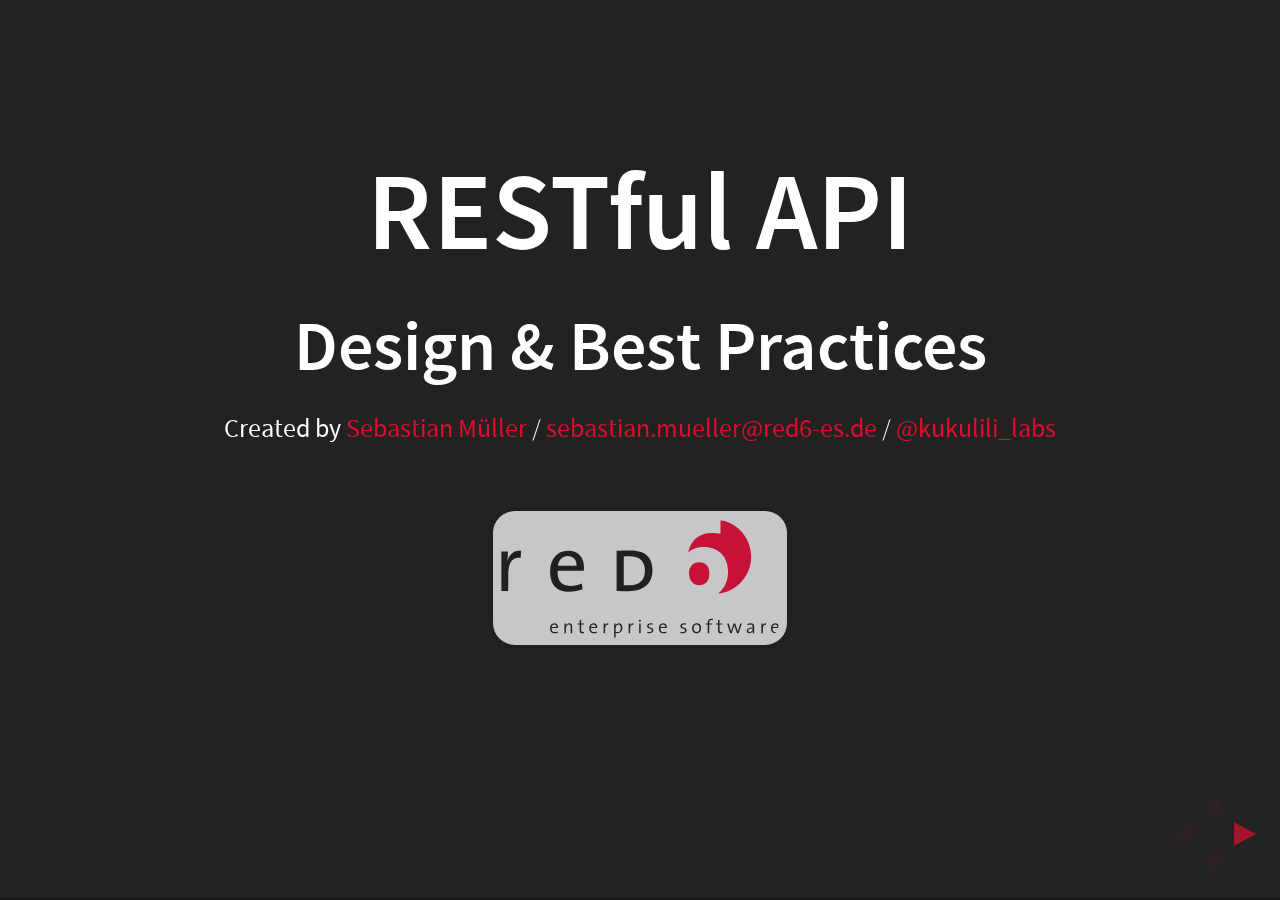
<file: index.html>
<!doctype html>
<html lang="en">

<head>
	<meta charset="utf-8">

	<title>RESTful API - Design & Best Practices</title>

	<meta name="description" content="A framework for easily creating beautiful presentations using HTML">
	<meta name="author" content="Hakim El Hattab">

	<meta name="apple-mobile-web-app-capable" content="yes"/>
	<meta name="apple-mobile-web-app-status-bar-style" content="black-translucent"/>

	<meta name="viewport"
		  content="width=device-width, initial-scale=1.0, maximum-scale=1.0, user-scalable=no, minimal-ui">

	<link rel="stylesheet" href="css/reveal.css">
	<link rel="stylesheet" href="css/theme/black.css" id="theme">

	<!-- Code syntax highlighting -->
	<link rel="stylesheet" href="lib/css/zenburn.css">

	<!-- Printing and PDF exports -->
	<script>
		var link = document.createElement('link');
		link.rel = 'stylesheet';
		link.type = 'text/css';
		link.href = window.location.search.match(/print-pdf/gi) ? 'css/print/pdf.css' : 'css/print/paper.css';
		document.getElementsByTagName('head')[0].appendChild(link);
	</script>

	<!--[if lt IE 9]>
	<script src="lib/js/html5shiv.js"></script>
	<![endif]-->
</head>

<body>

<div class="reveal">

	<!-- Any section element inside of this container is displayed as a slide -->
	<div class="slides">
		<!-- RESTful API -->
		<section>
			<h1>RESTful API</h1>

			<h2>Design & Best Practices</h2>

			<p>
				<small>
					Created by
					<a href="https://www.kukulili-labs.com">Sebastian Müller</a> /
					<a href="mailto:sebastian.mueller@red6-es.de">sebastian.mueller@red6-es.de</a> /
					<a href="https://twitter.com/kukulili_labs">@kukulili_labs</a>
				</small>
			</p>

			<p>
				<a href="http://red6-es.de/" target="_blank">
					<img src="images/red6_logo.svg" width="25%" alt="red6 enterprise software GmbH"
						 style="padding: .1em; border-color: transparent; border-radius: .5em; background-color:
					 rgba(255, 255, 255, 0.75)">
				</a>
			</p>
		</section>

		<!-- What is REST? -->
		<section>
			<section>
				<h1>What is REST?</h1>
			</section>

			<section>
				<h2 style="white-space: nowrap">
					REST<br>==<br>
					<b>RE</b>presentational
					<b>S</b>tate
					<b>T</b>ransfer
				</h2>
			</section>

			<section>
				<h2>The fundamental concept is ...</h2>

				<h1 class="fragment" style="text-transform: uppercase;">The resource</h1>
			</section>

			<section>
				<h2>What is a resource?</h2>

				<p class="fragment">A resource is similar to an object/document instance.</p>
			</section>
		</section>

		<!-- HTTP Methods -->
		<section>
			<section>
				<h1>HTTP Methods</h1>
			</section>

			<section>
				<h2>HTTP verbs</h2>

				<table>
					<thead>
					<tr>
						<th style="white-space: nowrap">HTTP method</th>
						<th>Description</th>
					</tr>
					</thead>
					<tbody>
					<tr>
						<td>GET</td>
						<td>Retrieves a list of resources or a specific resource.</td>
					</tr>
					<tr>
						<td>PUT / PATCH</td>
						<td>Updates a resource</td>
					</tr>
					<tr>
						<td>POST</td>
						<td>Creates a new resources</td>
					</tr>
					<tr>
						<td>DELETE</td>
						<td>Deletes a resource.</td>
					</tr>
					</tbody>
				</table>
			</section>

			<section>
				<h2>Examples</h2>

				<ul style="margin: 0;list-style: none;font-size:.9em;">
					<li><code><b>GET</b> /resources</code> - Retrieves a list of resources</li>
					<li><code><b>GET</b> /resources/{id}</code> - Retrieves a specific resource by ID</li>
					<li><code><b>PUT</b> /resources/{id}</code> - Updates resource by ID</li>
					<li><code><b>PATCH</b> /resources/{id}</code> - Partially updates resource by ID</li>
					<li><code><b>POST</b> /resources</code> - Creates a new resource</li>
					<li><code><b>DELETE</b> /resources/{id}</code> - Deletes resource by ID</li>
				</ul>
			</section>
		</section>

		<!-- Status Codes -->
		<section>
			<section>
				<h1>Status Codes</h1>
			</section>

			<section>
				<h2>The most popular</h2>

				<ul style="margin: 0;list-style: none;font-size:.9em;">
					<li><code><b>200</b></code> OK – [GET]</li>
					<li><code><b>201</b></code> CREATED – [POST/PUT/PATCH]</li>
					<li><code><b>204</b></code> NO CONTENT – [DELETE]</li>
					<li><code><b>400</b></code> INVALID REQUEST – [POST/PUT/PATCH]</li>
					<li><code><b>404</b></code> NOT FOUND – [*]</li>
					<li><code><b>500</b></code> INTERNAL SERVER ERROR – [*]</li>
				</ul>

				<aside class="notes">
					<ul>
						<li>The Consumer requested data from the Server, and the Server found it for them (Idempotent)
						</li>
						<li>The Consumer gave the Server data, and the Server created a resource</li>
						<li>The Consumer asked the Server to delete a Resource, and the Server deleted it</li>
						<li>The Consumer gave bad data to the Server, and the Server did nothing with it (Idempotent)
						</li>
						<li>The Consumer referenced an inexistant Resource or Collection, and the Server did nothing
							(Idempotent)
						</li>
						<li>The Server encountered an error, and the Consumer has no knowledge if the request was
							successful
						</li>
					</ul>
				</aside>
			</section>
		</section>

		<!-- URI design -->
		<section>
			<section>
				<h1>URI design</h1>
			</section>

			<section>
				<h2>Single resource</h2>

				<pre style="font-size: .8em"><code class="http" data-trim>
GET /persons/12345 HTTP/1.1
Host: pdb.hanse
Content-Type: application/json; charset=utf-8

{
  "id": "12345",
  "firstName": "Max",
  "lastName": "Mustermann"
}
				</code></pre>
			</section>

			<section>
				<h2>Single resource with relations</h2>

				<pre style="font-size: .8em"><code class="http" data-trim>
GET /persons/12345/addresses HTTP/1.1
Host: pdb.hanse
Content-Type: application/json; charset=utf-8

[{
  "id": "67890",
  "street": "Siegfried-Wedells-Platz",
  "number": "1",
  "city": "Hamburg",
  "zip": "20354"
}]
				</code></pre>
			</section>

			<section>
				<h2>What about actions?</h2>

				<div class="fragment">
					<p>An example from GitHub's gist API:</p>

					<ul style="margin: 0;list-style: none;font-size:.9em;">
						<li><code><b>PUT</b> /gist/{id}/start</code> - Star a gist</li>
						<li><code><b>DELETE</b> /gist/{id}/star</code> - Unstar a gist</li>
					</ul>
				</div>
			</section>

			<section>
				<h2>What about query parameters?</h2>

				<div class="fragment">
					<p>Query parameters are for like filtiering or sorting.</p>

					<ul style="margin: 0;list-style: none;font-size:.9em;">
						<li><code><b>GET</b> /persons?state=inactive</code> - Retrieves a list of inactive persons</li>
						<li><code><b>GET</b> /persons?sort=-priority</code> -  Retrieves a list of persons in descending order of priority</li>
					</ul>
				</div>
			</section>

			<section>
				<h2>Aliases for common queries</h2>

				<div class="fragment">
					<p>For example, the recently updated persons query could be packaged up as:</p>

					<ul style="margin: 0;list-style: none;font-size:.9em;">
						<li><code><b>GET</b> /persons/recently_updated</code>
					</ul>
				</div>
			</section>
		</section>

		<!-- Content-Types -->
		<section>
			<section>
				<h1>Content-Types</h1>
			</section>

			<section>
				<h2>The main formats</h2>

				<ul>
					<li>JSON Format</li>
					<li>XML Format</li>
				</ul>
			</section>

			<section>
				<h2>Selecting a Representation Format</h2>

				<pre style="font-size: .9em"><code class="nohighlight" data-trim>
					curl https://example.com/resources \
   -H "Accept: application/xml"
				</code></pre>
			</section>
		</section>

		<!-- Versioning -->
		<section>
			<section>
				<h1>Versioning</h1>
			</section>

			<section>
				<h2>Always version your API</h2>

				<p>Use URI and header together.</p>
			</section>

			<section>
				<div>
					<h2>Versioning by URI</h2>

					<pre style="font-size: .9em"><code class="nohighlight" data-trim>
						curl https://example.com/v1/resources
					</code></pre>
				</div>

				<div class="fragment">
					<h2>Versioning by header</h2>

					<pre style="font-size: .9em"><code class="nohighlight" data-trim>
						curl https://example.com/resources \
   -H "Version: v1"
					</code></pre>
				</div>
			</section>

			<section>
				<h2>Combined both together</h2>

				<pre style="font-size: .9em"><code class="nohighlight" data-trim>
					curl https://example.com/v1/resources \
   -H "Version: 2015-06-02"
				</code></pre>

				<p>The URI has a major version and the header has date based sub-versions.</p>
			</section>
		</section>

		<!-- Authentication -->
		<section>
			<section>
				<h1>Authentication</h1>
			</section>

			<section>
				<h2>SSL everywhere - all the time</h2>

				<p>Always use SSL. No exceptions.</p>
			</section>

			<section>
				<h2>A RESTful API should be stateless</h2>

				<h3 class="fragment">This means ...</h3>

				<p class="fragment">
					<b>NO</b> cookies or sessions
				</p>
			</section>

			<section>
				<h2>Possibilities</h2>

				<ul>
					<li>HTTP Basic Auth</li>
					<li>OAuth 2</li>
					<li>Special query parameter (?access_token=xxx)</li>
				</ul>

				<aside class="notes">
					<ul>
						<li>A randomly generated access token that is delivered in the user name field of HTTP Basic
							Auth.</li>
						<li>E.g. to a third party</li>
						<li>A special query parameter access_token can be used</li>
					</ul>
				</aside>
			</section>
		</section>

		<!-- Examples -->
		<section>
			<section>
				<h1>Good examples</h1>
			</section>

			<section>
				<p>
					<a href="https://stripe.com">
						<img src="images/stripe-logo.png" height="27" width="63"
							 style="margin: 0;border: none;vertical-align: middle;background-color: transparent">
					</a> -
					<a href="https://stripe.com/docs/api">stripe.com/docs/api</a>
				</p>

				<p>
					<a href="https://wercker.com">
						<img src="images/wercker-logo.svg" height="27"
							 style="margin: 0;border: none;vertical-align: middle;background-color: transparent">
					</a> -
					<a href="http://devcenter.wercker.com/api/">devcenter.wercker.com/api/</a>
				</p>

				<p>
					<a href="https://github.com">
						<img src="images/github-logo.png" height="34"
							 style="margin: 0;border: none;vertical-align: middle;background-color: transparent">
					</a> -
					<a href="https://developer.github.com/v3/">developer.github.com/v3/</a>
				</p>
			</section>
		</section>

		<section>
			<h1>Questions?</h1>
		</section>

		<section>
			<h1 style="text-transform: uppercase;">Thank you! <b>❤</b></h1>
		</section>

	</div>

</div>

<script src="lib/js/head.min.js"></script>
<script src="js/reveal.js"></script>

<script>

	// Full list of configuration options available at:
	// https://github.com/hakimel/reveal.js#configuration
	Reveal.initialize({
		controls: true,
		progress: true,
		history: true,
		center: true,

		transition: 'convex', // none/fade/slide/convex/concave/zoom

		// Optional reveal.js plugins
		dependencies: [
			{
				src: 'lib/js/classList.js', condition: function () {
				return !document.body.classList;
			}
			},
			{
				src: 'plugin/highlight/highlight.js', async: true, condition: function () {
				return !!document.querySelector('pre code');
			}, callback: function () {
				hljs.initHighlightingOnLoad();
			}
			},
			{src: 'plugin/zoom-js/zoom.js', async: true},
			{src: 'plugin/notes/notes.js', async: true}
		]
	});

</script>

</body>
</html>
</file>
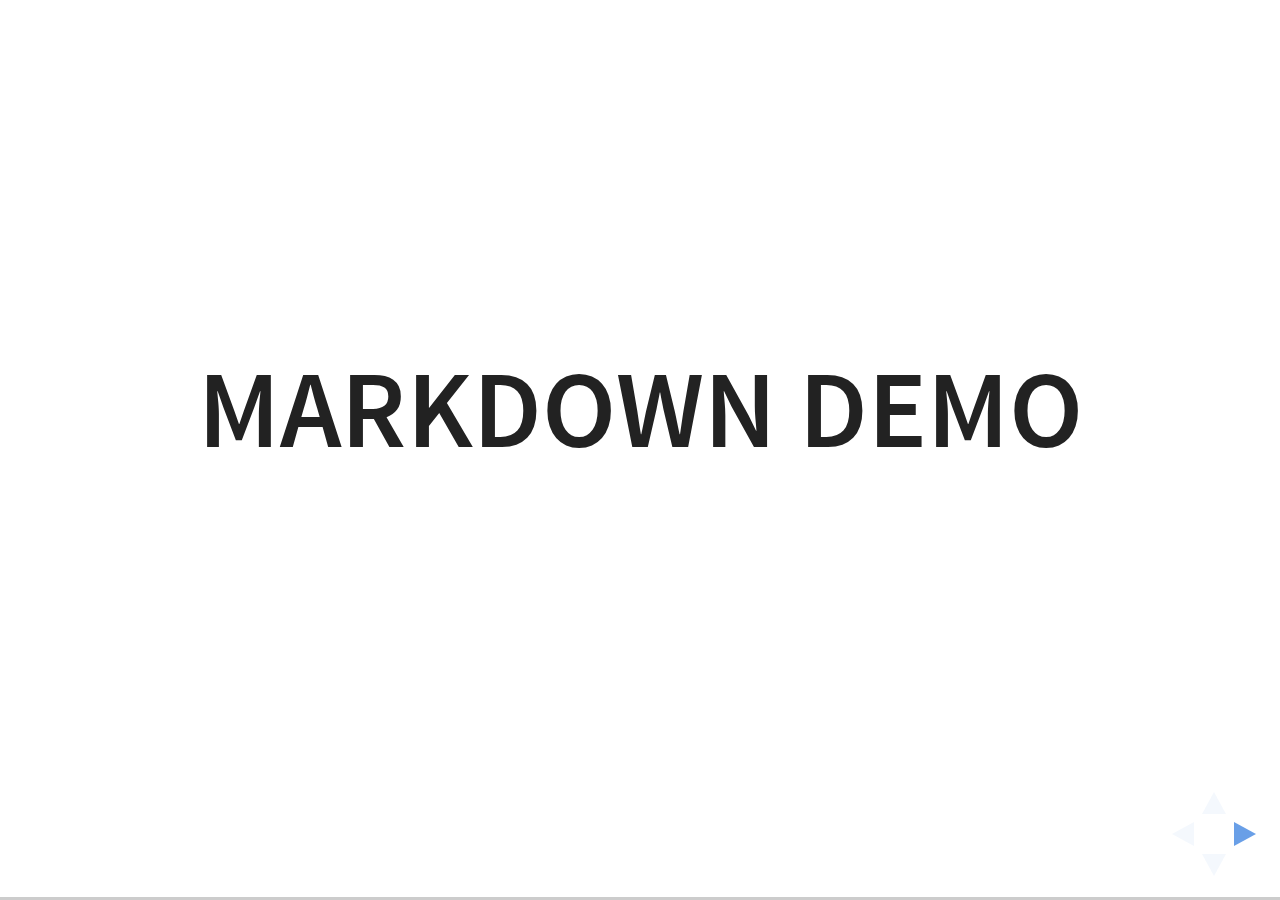
<file: plugin/markdown/example.html>
<!doctype html>
<html lang="en">

	<head>
		<meta charset="utf-8">

		<title>reveal.js - Markdown Demo</title>

		<link rel="stylesheet" href="../../css/reveal.css">
		<link rel="stylesheet" href="../../css/theme/white.css" id="theme">

        <link rel="stylesheet" href="../../lib/css/zenburn.css">
	</head>

	<body>

		<div class="reveal">

			<div class="slides">

                <!-- Use external markdown resource, separate slides by three newlines; vertical slides by two newlines -->
                <section data-markdown="example.md" data-separator="^\n\n\n" data-separator-vertical="^\n\n"></section>

                <!-- Slides are separated by three dashes (quick 'n dirty regular expression) -->
                <section data-markdown data-separator="---">
                    <script type="text/template">
                        ## Demo 1
                        Slide 1
                        ---
                        ## Demo 1
                        Slide 2
                        ---
                        ## Demo 1
                        Slide 3
                    </script>
                </section>

                <!-- Slides are separated by newline + three dashes + newline, vertical slides identical but two dashes -->
                <section data-markdown data-separator="^\n---\n$" data-separator-vertical="^\n--\n$">
                    <script type="text/template">
                        ## Demo 2
                        Slide 1.1

                        --

                        ## Demo 2
                        Slide 1.2

                        ---

                        ## Demo 2
                        Slide 2
                    </script>
                </section>

                <!-- No "extra" slides, since there are no separators defined (so they'll become horizontal rulers) -->
                <section data-markdown>
                    <script type="text/template">
                        A

                        ---

                        B

                        ---

                        C
                    </script>
                </section>

                <!-- Slide attributes -->
                <section data-markdown>
                    <script type="text/template">
                        <!-- .slide: data-background="#000000" -->
                        ## Slide attributes
                    </script>
                </section>

                <!-- Element attributes -->
                <section data-markdown>
                    <script type="text/template">
                        ## Element attributes
                        - Item 1 <!-- .element: class="fragment" data-fragment-index="2" -->
                        - Item 2 <!-- .element: class="fragment" data-fragment-index="1" -->
                    </script>
                </section>

                <!-- Code -->
                <section data-markdown>
                    <script type="text/template">
                        ```php
                        public function foo()
                        {
                            $foo = array(
                                'bar' => 'bar'
                            )
                        }
                        ```
                    </script>
                </section>

            </div>
		</div>

		<script src="../../lib/js/head.min.js"></script>
		<script src="../../js/reveal.js"></script>

		<script>

			Reveal.initialize({
				controls: true,
				progress: true,
				history: true,
				center: true,

				// Optional libraries used to extend on reveal.js
				dependencies: [
					{ src: '../../lib/js/classList.js', condition: function() { return !document.body.classList; } },
					{ src: 'marked.js', condition: function() { return !!document.querySelector( '[data-markdown]' ); } },
                    { src: 'markdown.js', condition: function() { return !!document.querySelector( '[data-markdown]' ); } },
                    { src: '../highlight/highlight.js', async: true, callback: function() { hljs.initHighlightingOnLoad(); } },
					{ src: '../notes/notes.js' }
				]
			});

		</script>

	</body>
</html>
</file>
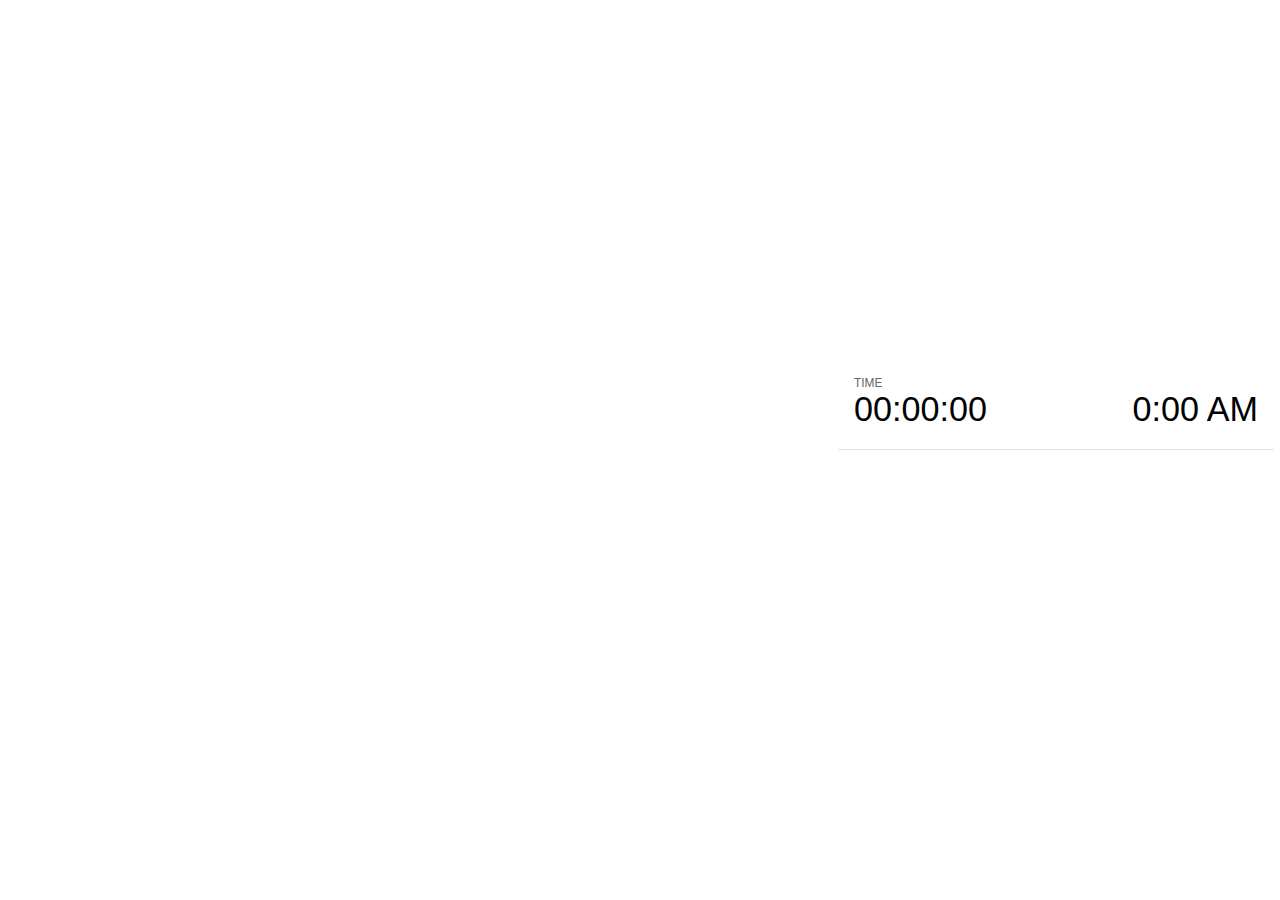
<file: plugin/notes/notes.html>
<!doctype html>
<html lang="en">
	<head>
		<meta charset="utf-8">

		<title>reveal.js - Slide Notes</title>

		<style>
			body {
				font-family: Helvetica;
			}

			#current-slide,
			#upcoming-slide,
			#speaker-controls {
				padding: 6px;
				box-sizing: border-box;
				-moz-box-sizing: border-box;
			}

			#current-slide iframe,
			#upcoming-slide iframe {
				width: 100%;
				height: 100%;
				border: 1px solid #ddd;
			}

			#current-slide .label,
			#upcoming-slide .label {
				position: absolute;
				top: 10px;
				left: 10px;
				font-weight: bold;
				font-size: 14px;
				z-index: 2;
				color: rgba( 255, 255, 255, 0.9 );
			}

			#current-slide {
				position: absolute;
				width: 65%;
				height: 100%;
				top: 0;
				left: 0;
				padding-right: 0;
			}

			#upcoming-slide {
				position: absolute;
				width: 35%;
				height: 40%;
				right: 0;
				top: 0;
			}

			#speaker-controls {
				position: absolute;
				top: 40%;
				right: 0;
				width: 35%;
				height: 60%;
				overflow: auto;

				font-size: 18px;
			}

				.speaker-controls-time.hidden,
				.speaker-controls-notes.hidden {
					display: none;
				}

				.speaker-controls-time .label,
				.speaker-controls-notes .label {
					text-transform: uppercase;
					font-weight: normal;
					font-size: 0.66em;
					color: #666;
					margin: 0;
				}

				.speaker-controls-time {
					border-bottom: 1px solid rgba( 200, 200, 200, 0.5 );
					margin-bottom: 10px;
					padding: 10px 16px;
					padding-bottom: 20px;
					cursor: pointer;
				}

				.speaker-controls-time .reset-button {
					opacity: 0;
					float: right;
					color: #666;
					text-decoration: none;
				}
				.speaker-controls-time:hover .reset-button {
					opacity: 1;
				}

				.speaker-controls-time .timer,
				.speaker-controls-time .clock {
					width: 50%;
					font-size: 1.9em;
				}

				.speaker-controls-time .timer {
					float: left;
				}

				.speaker-controls-time .clock {
					float: right;
					text-align: right;
				}

				.speaker-controls-time span.mute {
					color: #bbb;
				}

				.speaker-controls-notes {
					padding: 10px 16px;
				}

				.speaker-controls-notes .value {
					margin-top: 5px;
					line-height: 1.4;
					font-size: 1.2em;
				}

			.clear {
				clear: both;
			}

			@media screen and (max-width: 1080px) {
				#speaker-controls {
					font-size: 16px;
				}
			}

			@media screen and (max-width: 900px) {
				#speaker-controls {
					font-size: 14px;
				}
			}

			@media screen and (max-width: 800px) {
				#speaker-controls {
					font-size: 12px;
				}
			}

		</style>
	</head>

	<body>

		<div id="current-slide"></div>
		<div id="upcoming-slide"><span class="label">UPCOMING:</span></div>
		<div id="speaker-controls">
			<div class="speaker-controls-time">
				<h4 class="label">Time <span class="reset-button">Click to Reset</span></h4>
				<div class="clock">
					<span class="clock-value">0:00 AM</span>
				</div>
				<div class="timer">
					<span class="hours-value">00</span><span class="minutes-value">:00</span><span class="seconds-value">:00</span>
				</div>
				<div class="clear"></div>
			</div>

			<div class="speaker-controls-notes hidden">
				<h4 class="label">Notes</h4>
				<div class="value"></div>
			</div>
		</div>

		<script src="../../plugin/markdown/marked.js"></script>
		<script>

			(function() {

				var notes,
					notesValue,
					currentState,
					currentSlide,
					upcomingSlide,
					connected = false;

				window.addEventListener( 'message', function( event ) {

					var data = JSON.parse( event.data );

					// Messages sent by the notes plugin inside of the main window
					if( data && data.namespace === 'reveal-notes' ) {
						if( data.type === 'connect' ) {
							handleConnectMessage( data );
						}
						else if( data.type === 'state' ) {
							handleStateMessage( data );
						}
					}
					// Messages sent by the reveal.js inside of the current slide preview
					else if( data && data.namespace === 'reveal' ) {
						if( /ready/.test( data.eventName ) ) {
							// Send a message back to notify that the handshake is complete
							window.opener.postMessage( JSON.stringify({ namespace: 'reveal-notes', type: 'connected'} ), '*' );
						}
						else if( /slidechanged|fragmentshown|fragmenthidden|overviewshown|overviewhidden|paused|resumed/.test( data.eventName ) && currentState !== JSON.stringify( data.state ) ) {
							window.opener.postMessage( JSON.stringify({ method: 'setState', args: [ data.state ]} ), '*' );
						}
					}

				} );

				/**
				 * Called when the main window is trying to establish a
				 * connection.
				 */
				function handleConnectMessage( data ) {

					if( connected === false ) {
						connected = true;

						setupIframes( data );
						setupKeyboard();
						setupNotes();
						setupTimer();
					}

				}

				/**
				 * Called when the main window sends an updated state.
				 */
				function handleStateMessage( data ) {

					// Store the most recently set state to avoid circular loops
					// applying the same state
					currentState = JSON.stringify( data.state );

					// No need for updating the notes in case of fragment changes
					if ( data.notes ) {
						notes.classList.remove( 'hidden' );
						if( data.markdown ) {
							notesValue.innerHTML = marked( data.notes );
						}
						else {
							notesValue.innerHTML = data.notes;
						}
					}
					else {
						notes.classList.add( 'hidden' );
					}

					// Update the note slides
					currentSlide.contentWindow.postMessage( JSON.stringify({ method: 'setState', args: [ data.state ] }), '*' );
					upcomingSlide.contentWindow.postMessage( JSON.stringify({ method: 'setState', args: [ data.state ] }), '*' );
					upcomingSlide.contentWindow.postMessage( JSON.stringify({ method: 'next' }), '*' );

				}

				// Limit to max one state update per X ms
				handleStateMessage = debounce( handleStateMessage, 200 );

				/**
				 * Forward keyboard events to the current slide window.
				 * This enables keyboard events to work even if focus
				 * isn't set on the current slide iframe.
				 */
				function setupKeyboard() {

					document.addEventListener( 'keydown', function( event ) {
						currentSlide.contentWindow.postMessage( JSON.stringify({ method: 'triggerKey', args: [ event.keyCode ] }), '*' );
					} );

				}

				/**
				 * Creates the preview iframes.
				 */
				function setupIframes( data ) {

					var params = [
						'receiver',
						'progress=false',
						'history=false',
						'transition=none',
						'autoSlide=0',
						'backgroundTransition=none'
					].join( '&' );

					var hash = '#/' + data.state.indexh + '/' + data.state.indexv;
					var currentURL = data.url + '?' + params + '&postMessageEvents=true' + hash;
					var upcomingURL = data.url + '?' + params + '&controls=false' + hash;

					currentSlide = document.createElement( 'iframe' );
					currentSlide.setAttribute( 'width', 1280 );
					currentSlide.setAttribute( 'height', 1024 );
					currentSlide.setAttribute( 'src', currentURL );
					document.querySelector( '#current-slide' ).appendChild( currentSlide );

					upcomingSlide = document.createElement( 'iframe' );
					upcomingSlide.setAttribute( 'width', 640 );
					upcomingSlide.setAttribute( 'height', 512 );
					upcomingSlide.setAttribute( 'src', upcomingURL );
					document.querySelector( '#upcoming-slide' ).appendChild( upcomingSlide );

				}

				/**
				 * Setup the notes UI.
				 */
				function setupNotes() {

					notes = document.querySelector( '.speaker-controls-notes' );
					notesValue = document.querySelector( '.speaker-controls-notes .value' );

				}

				/**
				 * Create the timer and clock and start updating them
				 * at an interval.
				 */
				function setupTimer() {

					var start = new Date(),
						timeEl = document.querySelector( '.speaker-controls-time' ),
						clockEl = timeEl.querySelector( '.clock-value' ),
						hoursEl = timeEl.querySelector( '.hours-value' ),
						minutesEl = timeEl.querySelector( '.minutes-value' ),
						secondsEl = timeEl.querySelector( '.seconds-value' );

					function _updateTimer() {

						var diff, hours, minutes, seconds,
							now = new Date();

						diff = now.getTime() - start.getTime();
						hours = Math.floor( diff / ( 1000 * 60 * 60 ) );
						minutes = Math.floor( ( diff / ( 1000 * 60 ) ) % 60 );
						seconds = Math.floor( ( diff / 1000 ) % 60 );

						clockEl.innerHTML = now.toLocaleTimeString( 'en-US', { hour12: true, hour: '2-digit', minute:'2-digit' } );
						hoursEl.innerHTML = zeroPadInteger( hours );
						hoursEl.className = hours > 0 ? '' : 'mute';
						minutesEl.innerHTML = ':' + zeroPadInteger( minutes );
						minutesEl.className = minutes > 0 ? '' : 'mute';
						secondsEl.innerHTML = ':' + zeroPadInteger( seconds );

					}

					// Update once directly
					_updateTimer();

					// Then update every second
					setInterval( _updateTimer, 1000 );

					timeEl.addEventListener( 'click', function() {
						start = new Date();
						_updateTimer();
						return false;
					} );

				}

				function zeroPadInteger( num ) {

					var str = '00' + parseInt( num );
					return str.substring( str.length - 2 );

				}

				/**
				 * Limits the frequency at which a function can be called.
				 */
				function debounce( fn, ms ) {

					var lastTime = 0,
						timeout;

					return function() {

						var args = arguments;
						var context = this;

						clearTimeout( timeout );

						var timeSinceLastCall = Date.now() - lastTime;
						if( timeSinceLastCall > ms ) {
							fn.apply( context, args );
							lastTime = Date.now();
						}
						else {
							timeout = setTimeout( function() {
								fn.apply( context, args );
								lastTime = Date.now();
							}, ms - timeSinceLastCall );
						}

					}

				}

			})();

		</script>
	</body>
</html>
</file>
<file: css/theme/black.css>
@import url(../../lib/font/source-sans-pro/source-sans-pro.css);
/**
 * Black theme for reveal.js. This is the opposite of the 'white' theme.
 *
 * Copyright (C) 2015 Hakim El Hattab, http://hakim.se
 */
section.has-light-background, section.has-light-background h1, section.has-light-background h2, section.has-light-background h3, section.has-light-background h4, section.has-light-background h5, section.has-light-background h6 {
  color: #222; }

/*********************************************
 * GLOBAL STYLES
 *********************************************/
body {
  background: #222;
  background-color: #222; }

.reveal {
  font-family: 'Source Sans Pro', Helvetica, sans-serif;
  font-size: 38px;
  font-weight: normal;
  color: #fff; }

::selection {
  color: #fff;
  background: #bee4fd;
  text-shadow: none; }

.reveal .slides > section, .reveal .slides > section > section {
  line-height: 1.3;
  font-weight: inherit; }

/*********************************************
 * HEADERS
 *********************************************/
.reveal h1, .reveal h2, .reveal h3, .reveal h4, .reveal h5, .reveal h6 {
  margin: 0 0 20px 0;
  color: #fff;
  font-family: 'Source Sans Pro', Helvetica, sans-serif;
  font-weight: 600;
  line-height: 1.2;
  letter-spacing: normal;
  text-shadow: none;
  word-wrap: break-word; }

.reveal h1 {
  font-size: 2.5em; }

.reveal h2 {
  font-size: 1.6em; }

.reveal h3 {
  font-size: 1.3em; }

.reveal h4 {
  font-size: 1em; }

.reveal h1 {
  text-shadow: none; }

/*********************************************
 * OTHER
 *********************************************/
.reveal p {
  margin: 20px 0;
  line-height: 1.3; }

/* Ensure certain elements are never larger than the slide itself */
.reveal img, .reveal video, .reveal iframe {
  max-width: 95%;
  max-height: 95%; }

.reveal strong, .reveal b {
  font-weight: bold; }

.reveal em {
  font-style: italic; }

.reveal ol, .reveal dl, .reveal ul {
  display: inline-block;
  text-align: left;
  margin: 0 0 0 1em; }

.reveal ol {
  list-style-type: decimal; }

.reveal ul {
  list-style-type: disc; }

.reveal ul ul {
  list-style-type: square; }

.reveal ul ul ul {
  list-style-type: circle; }

.reveal ul ul, .reveal ul ol, .reveal ol ol, .reveal ol ul {
  display: block;
  margin-left: 40px; }

.reveal dt {
  font-weight: bold; }

.reveal dd {
  margin-left: 40px; }

.reveal q, .reveal blockquote {
  quotes: none; }

.reveal blockquote {
  display: block;
  position: relative;
  width: 70%;
  margin: 20px auto;
  padding: 5px;
  font-style: italic;
  background: rgba(255, 255, 255, 0.05);
  box-shadow: 0px 0px 2px rgba(0, 0, 0, 0.2); }

.reveal blockquote p:first-child, .reveal blockquote p:last-child {
  display: inline-block; }

.reveal q {
  font-style: italic; }

.reveal pre {
  display: block;
  position: relative;
  width: 90%;
  margin: 20px auto;
  text-align: left;
  font-size: 0.55em;
  font-family: monospace;
  line-height: 1.2em;
  word-wrap: break-word;
  box-shadow: 0px 0px 6px rgba(0, 0, 0, 0.3); }

.reveal code {
  font-family: monospace; }

.reveal pre code {
  display: block;
  padding: 5px;
  overflow: auto;
  max-height: 400px;
  word-wrap: normal;
  background: #3F3F3F;
  color: #DCDCDC; }

.reveal table {
  margin: auto;
  border-collapse: collapse;
  border-spacing: 0; }

.reveal table th {
  font-weight: bold; }

.reveal table th, .reveal table td {
  text-align: left;
  padding: 0.2em 0.5em 0.2em 0.5em;
  border-bottom: 1px solid; }

.reveal table th[align="center"], .reveal table td[align="center"] {
  text-align: center; }

.reveal table th[align="right"], .reveal table td[align="right"] {
  text-align: right; }

.reveal table tr:last-child td {
  border-bottom: none; }

.reveal sup {
  vertical-align: super; }

.reveal sub {
  vertical-align: sub; }

.reveal small {
  display: inline-block;
  font-size: 0.6em;
  line-height: 1.2em;
  vertical-align: top; }

.reveal small * {
  vertical-align: top; }

/*********************************************
 * LINKS
 *********************************************/
.reveal a {
  color: #e10c2e;
  text-decoration: none;
  -webkit-transition: color 0.15s ease;
  -moz-transition: color 0.15s ease;
  transition: color 0.15s ease; }

.reveal a:hover {
  color: #ff2d45;
  text-shadow: none;
  border: none; }

.reveal .roll span:after {
  color: #fff;
  background: #068ee9; }

/*********************************************
 * IMAGES
 *********************************************/
.reveal section img {
  margin: 15px 0px;
  background: rgba(255, 255, 255, 0.12);
  border: 4px solid #fff;
  box-shadow: 0 0 10px rgba(0, 0, 0, 0.15); }

.reveal a img {
  -webkit-transition: all 0.15s linear;
  -moz-transition: all 0.15s linear;
  transition: all 0.15s linear; }

.reveal a:hover img {
  background: rgba(255, 255, 255, 0.2);
  border-color: #e10c2e;
  box-shadow: 0 0 20px rgba(0, 0, 0, 0.55); }

/*********************************************
 * NAVIGATION CONTROLS
 *********************************************/
.reveal .controls div.navigate-left, .reveal .controls div.navigate-left.enabled {
  border-right-color: #e10c2e; }

.reveal .controls div.navigate-right, .reveal .controls div.navigate-right.enabled {
  border-left-color: #e10c2e; }

.reveal .controls div.navigate-up, .reveal .controls div.navigate-up.enabled {
  border-bottom-color: #e10c2e; }

.reveal .controls div.navigate-down, .reveal .controls div.navigate-down.enabled {
  border-top-color: #e10c2e; }

.reveal .controls div.navigate-left.enabled:hover {
  border-right-color: #ff2d45; }

.reveal .controls div.navigate-right.enabled:hover {
  border-left-color: #ff2d45; }

.reveal .controls div.navigate-up.enabled:hover {
  border-bottom-color: #ff2d45; }

.reveal .controls div.navigate-down.enabled:hover {
  border-top-color: #ff2d45; }

/*********************************************
 * PROGRESS BAR
 *********************************************/
.reveal .progress {
  background: rgba(0, 0, 0, 0.2); }

.reveal .progress span {
  background: #e10c2e;
  -webkit-transition: width 800ms cubic-bezier(0.26, 0.86, 0.44, 0.985);
  -moz-transition: width 800ms cubic-bezier(0.26, 0.86, 0.44, 0.985);
  transition: width 800ms cubic-bezier(0.26, 0.86, 0.44, 0.985); }

/*********************************************
 * SLIDE NUMBER
 *********************************************/
.reveal .slide-number {
  color: #e10c2e; }
</file>
<file: lib/css/zenburn.css>
/*

Zenburn style from voldmar.ru (c) Vladimir Epifanov <voldmar@voldmar.ru>
based on dark.css by Ivan Sagalaev

*/

.hljs {
  display: block; padding: 0.5em;
  background: #3F3F3F;
  color: #DCDCDC;
}

.hljs-keyword,
.hljs-tag,
.css .hljs-class,
.css .hljs-id,
.lisp .hljs-title,
.nginx .hljs-title,
.hljs-request,
.hljs-status,
.clojure .hljs-attribute {
  color: #E3CEAB;
}

.django .hljs-template_tag,
.django .hljs-variable,
.django .hljs-filter .hljs-argument {
  color: #DCDCDC;
}

.hljs-number,
.hljs-date {
  color: #8CD0D3;
}

.dos .hljs-envvar,
.dos .hljs-stream,
.hljs-variable,
.apache .hljs-sqbracket {
  color: #EFDCBC;
}

.dos .hljs-flow,
.diff .hljs-change,
.python .exception,
.python .hljs-built_in,
.hljs-literal,
.tex .hljs-special {
  color: #EFEFAF;
}

.diff .hljs-chunk,
.hljs-subst {
  color: #8F8F8F;
}

.dos .hljs-keyword,
.python .hljs-decorator,
.hljs-title,
.haskell .hljs-type,
.diff .hljs-header,
.ruby .hljs-class .hljs-parent,
.apache .hljs-tag,
.nginx .hljs-built_in,
.tex .hljs-command,
.hljs-prompt {
    color: #efef8f;
}

.dos .hljs-winutils,
.ruby .hljs-symbol,
.ruby .hljs-symbol .hljs-string,
.ruby .hljs-string {
  color: #DCA3A3;
}

.diff .hljs-deletion,
.hljs-string,
.hljs-tag .hljs-value,
.hljs-preprocessor,
.hljs-pragma,
.hljs-built_in,
.sql .hljs-aggregate,
.hljs-javadoc,
.smalltalk .hljs-class,
.smalltalk .hljs-localvars,
.smalltalk .hljs-array,
.css .hljs-rules .hljs-value,
.hljs-attr_selector,
.hljs-pseudo,
.apache .hljs-cbracket,
.tex .hljs-formula,
.coffeescript .hljs-attribute {
  color: #CC9393;
}

.hljs-shebang,
.diff .hljs-addition,
.hljs-comment,
.java .hljs-annotation,
.hljs-template_comment,
.hljs-pi,
.hljs-doctype {
  color: #7F9F7F;
}

.coffeescript .javascript,
.javascript .xml,
.tex .hljs-formula,
.xml .javascript,
.xml .vbscript,
.xml .css,
.xml .hljs-cdata {
  opacity: 0.5;
}
</file>
<file: css/theme/white.css>
@import url(../../lib/font/source-sans-pro/source-sans-pro.css);
/**
 * White theme for reveal.js. This is the opposite of the 'black' theme.
 *
 * Copyright (C) 2015 Hakim El Hattab, http://hakim.se
 */
section.has-dark-background, section.has-dark-background h1, section.has-dark-background h2, section.has-dark-background h3, section.has-dark-background h4, section.has-dark-background h5, section.has-dark-background h6 {
  color: #fff; }

/*********************************************
 * GLOBAL STYLES
 *********************************************/
body {
  background: #fff;
  background-color: #fff; }

.reveal {
  font-family: 'Source Sans Pro', Helvetica, sans-serif;
  font-size: 38px;
  font-weight: normal;
  color: #222; }

::selection {
  color: #fff;
  background: #98bdef;
  text-shadow: none; }

.reveal .slides > section, .reveal .slides > section > section {
  line-height: 1.3;
  font-weight: inherit; }

/*********************************************
 * HEADERS
 *********************************************/
.reveal h1, .reveal h2, .reveal h3, .reveal h4, .reveal h5, .reveal h6 {
  margin: 0 0 20px 0;
  color: #222;
  font-family: 'Source Sans Pro', Helvetica, sans-serif;
  font-weight: 600;
  line-height: 1.2;
  letter-spacing: normal;
  text-transform: uppercase;
  text-shadow: none;
  word-wrap: break-word; }

.reveal h1 {
  font-size: 2.5em; }

.reveal h2 {
  font-size: 1.6em; }

.reveal h3 {
  font-size: 1.3em; }

.reveal h4 {
  font-size: 1em; }

.reveal h1 {
  text-shadow: none; }

/*********************************************
 * OTHER
 *********************************************/
.reveal p {
  margin: 20px 0;
  line-height: 1.3; }

/* Ensure certain elements are never larger than the slide itself */
.reveal img, .reveal video, .reveal iframe {
  max-width: 95%;
  max-height: 95%; }

.reveal strong, .reveal b {
  font-weight: bold; }

.reveal em {
  font-style: italic; }

.reveal ol, .reveal dl, .reveal ul {
  display: inline-block;
  text-align: left;
  margin: 0 0 0 1em; }

.reveal ol {
  list-style-type: decimal; }

.reveal ul {
  list-style-type: disc; }

.reveal ul ul {
  list-style-type: square; }

.reveal ul ul ul {
  list-style-type: circle; }

.reveal ul ul, .reveal ul ol, .reveal ol ol, .reveal ol ul {
  display: block;
  margin-left: 40px; }

.reveal dt {
  font-weight: bold; }

.reveal dd {
  margin-left: 40px; }

.reveal q, .reveal blockquote {
  quotes: none; }

.reveal blockquote {
  display: block;
  position: relative;
  width: 70%;
  margin: 20px auto;
  padding: 5px;
  font-style: italic;
  background: rgba(255, 255, 255, 0.05);
  box-shadow: 0px 0px 2px rgba(0, 0, 0, 0.2); }

.reveal blockquote p:first-child, .reveal blockquote p:last-child {
  display: inline-block; }

.reveal q {
  font-style: italic; }

.reveal pre {
  display: block;
  position: relative;
  width: 90%;
  margin: 20px auto;
  text-align: left;
  font-size: 0.55em;
  font-family: monospace;
  line-height: 1.2em;
  word-wrap: break-word;
  box-shadow: 0px 0px 6px rgba(0, 0, 0, 0.3); }

.reveal code {
  font-family: monospace; }

.reveal pre code {
  display: block;
  padding: 5px;
  overflow: auto;
  max-height: 400px;
  word-wrap: normal;
  background: #3F3F3F;
  color: #DCDCDC; }

.reveal table {
  margin: auto;
  border-collapse: collapse;
  border-spacing: 0; }

.reveal table th {
  font-weight: bold; }

.reveal table th, .reveal table td {
  text-align: left;
  padding: 0.2em 0.5em 0.2em 0.5em;
  border-bottom: 1px solid; }

.reveal table th[align="center"], .reveal table td[align="center"] {
  text-align: center; }

.reveal table th[align="right"], .reveal table td[align="right"] {
  text-align: right; }

.reveal table tr:last-child td {
  border-bottom: none; }

.reveal sup {
  vertical-align: super; }

.reveal sub {
  vertical-align: sub; }

.reveal small {
  display: inline-block;
  font-size: 0.6em;
  line-height: 1.2em;
  vertical-align: top; }

.reveal small * {
  vertical-align: top; }

/*********************************************
 * LINKS
 *********************************************/
.reveal a {
  color: #2a76dd;
  text-decoration: none;
  -webkit-transition: color 0.15s ease;
  -moz-transition: color 0.15s ease;
  transition: color 0.15s ease; }

.reveal a:hover {
  color: #6ca2e8;
  text-shadow: none;
  border: none; }

.reveal .roll span:after {
  color: #fff;
  background: #1a54a1; }

/*********************************************
 * IMAGES
 *********************************************/
.reveal section img {
  margin: 15px 0px;
  background: rgba(255, 255, 255, 0.12);
  border: 4px solid #222;
  box-shadow: 0 0 10px rgba(0, 0, 0, 0.15); }

.reveal a img {
  -webkit-transition: all 0.15s linear;
  -moz-transition: all 0.15s linear;
  transition: all 0.15s linear; }

.reveal a:hover img {
  background: rgba(255, 255, 255, 0.2);
  border-color: #2a76dd;
  box-shadow: 0 0 20px rgba(0, 0, 0, 0.55); }

/*********************************************
 * NAVIGATION CONTROLS
 *********************************************/
.reveal .controls div.navigate-left, .reveal .controls div.navigate-left.enabled {
  border-right-color: #2a76dd; }

.reveal .controls div.navigate-right, .reveal .controls div.navigate-right.enabled {
  border-left-color: #2a76dd; }

.reveal .controls div.navigate-up, .reveal .controls div.navigate-up.enabled {
  border-bottom-color: #2a76dd; }

.reveal .controls div.navigate-down, .reveal .controls div.navigate-down.enabled {
  border-top-color: #2a76dd; }

.reveal .controls div.navigate-left.enabled:hover {
  border-right-color: #6ca2e8; }

.reveal .controls div.navigate-right.enabled:hover {
  border-left-color: #6ca2e8; }

.reveal .controls div.navigate-up.enabled:hover {
  border-bottom-color: #6ca2e8; }

.reveal .controls div.navigate-down.enabled:hover {
  border-top-color: #6ca2e8; }

/*********************************************
 * PROGRESS BAR
 *********************************************/
.reveal .progress {
  background: rgba(0, 0, 0, 0.2); }

.reveal .progress span {
  background: #2a76dd;
  -webkit-transition: width 800ms cubic-bezier(0.26, 0.86, 0.44, 0.985);
  -moz-transition: width 800ms cubic-bezier(0.26, 0.86, 0.44, 0.985);
  transition: width 800ms cubic-bezier(0.26, 0.86, 0.44, 0.985); }

/*********************************************
 * SLIDE NUMBER
 *********************************************/
.reveal .slide-number {
  color: #2a76dd; }
</file>
